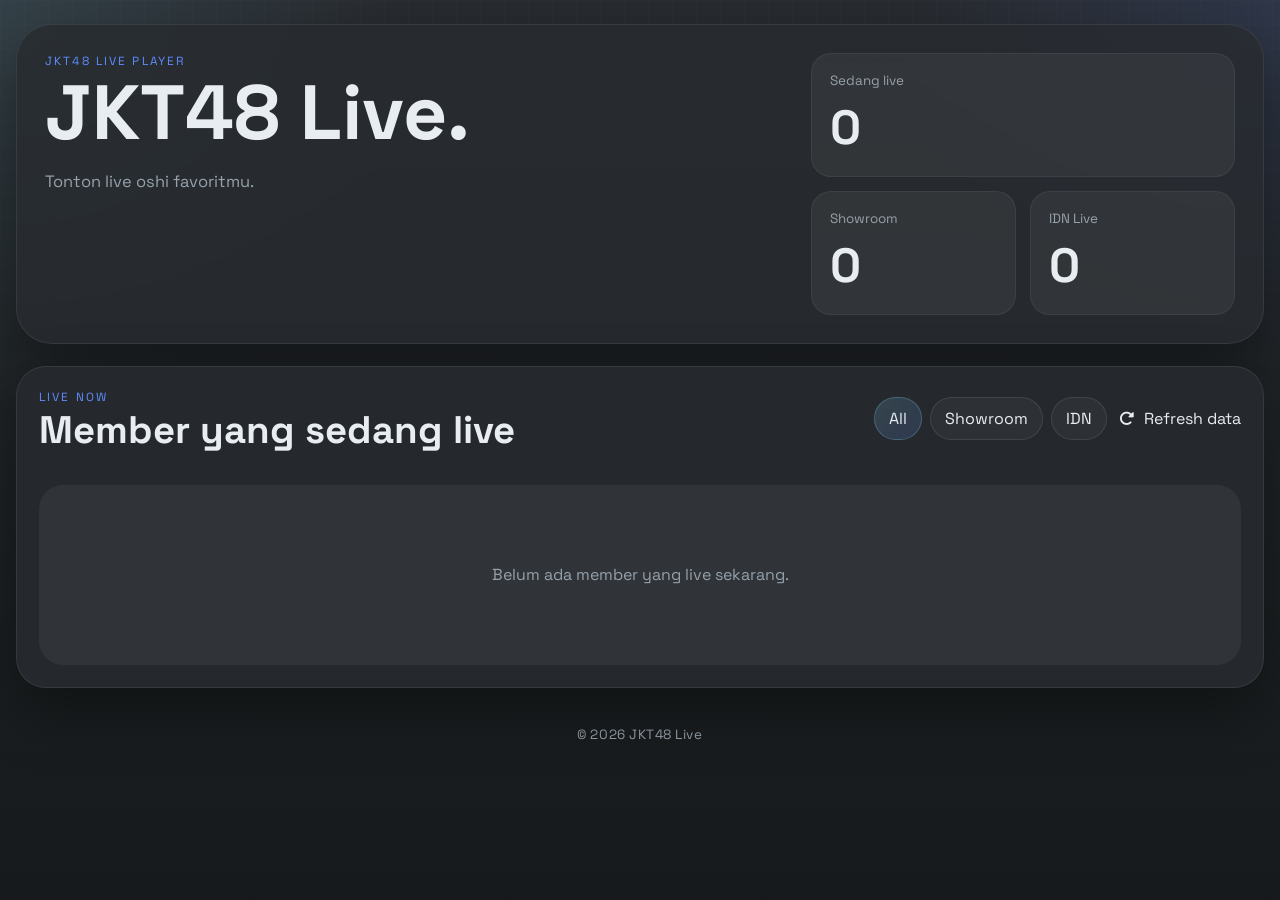
<file: index.html>
<!doctype html>
<html lang="id">
  <head>
    <meta charset="UTF-8" />
    <meta name="viewport" content="width=device-width, initial-scale=1.0" />
    <title>JKT48 Live Player</title>
    <meta
      name="description"
      content="Nonton member JKT48 yang sedang live di Showroom dan IDN, lengkap dengan multi-view untuk pantau beberapa stream sekaligus."
    />
    <link rel="preconnect" href="https://fonts.googleapis.com" />
    <link rel="preconnect" href="https://fonts.gstatic.com" crossorigin />
    <link
      href="https://fonts.googleapis.com/css2?family=Space+Grotesk:wght@400;500;700&family=Instrument+Serif:ital@0;1&display=swap"
      rel="stylesheet"
    />
    <link
      rel="stylesheet"
      href="https://cdnjs.cloudflare.com/ajax/libs/font-awesome/6.5.2/css/all.min.css"
      integrity="sha512-SnH5WK+bZxgPHs44uWIX+LLJAJ9/2PkPKZ5QiAj6Ta86w+fsb2TkcmfRyVX3pBnMFcV7oQPJkl9QevSCWr3W6A=="
      crossorigin="anonymous"
      referrerpolicy="no-referrer"
    />
    <link rel="stylesheet" href="assets/styles.css?v=20260316m" />

    <!-- Google tag (gtag.js) -->
    <script async src="https://www.googletagmanager.com/gtag/js?id=G-MBYJS60HQB"></script>
    <script>
      window.dataLayer = window.dataLayer || [];
      function gtag(){dataLayer.push(arguments);}
      gtag('js', new Date());

      gtag('config', 'G-MBYJS60HQB');
    </script>
  </head>
  <body>
    <div class="page-shell">
      <header class="hero">
        <div class="hero-copy">
          <p class="eyebrow">JKT48 Live Player</p>
          <h1>JKT48 Live.</h1>
          <p class="hero-text">
            Tonton live oshi favoritmu.
          </p>
        </div>
        <div class="hero-panel">
          <div class="stat-card stat-card-wide">
            <span class="stat-label">Sedang live</span>
            <strong class="stat-value" id="total-live">0</strong>
          </div>
          <div class="stat-card">
            <span class="stat-label">Showroom</span>
            <strong class="stat-value" id="total-showroom">0</strong>
          </div>
          <div class="stat-card">
            <span class="stat-label">IDN Live</span>
            <strong class="stat-value" id="total-idn">0</strong>
          </div>
        </div>
      </header>

      <main class="layout">
        <section class="panel sidebar-panel full-span" id="live-now">
          <div class="section-heading">
            <div>
              <p class="section-kicker">Live now</p>
              <h2>Member yang sedang live</h2>
            </div>
            <div class="section-actions">
              <div class="filter-group" id="platform-filter" role="tablist" aria-label="Filter platform">
                <button class="filter-chip active" data-filter="all" type="button">All</button>
                <button class="filter-chip" data-filter="showroom" type="button">Showroom</button>
                <button class="filter-chip" data-filter="idn" type="button">IDN</button>
              </div>
              <button class="refresh-link refresh-button" id="refresh-data" type="button">
                <i class="fa-solid fa-rotate-right" aria-hidden="true"></i>
                <span>Refresh data</span>
              </button>
            </div>
          </div>
          <div class="live-grid" id="live-grid"></div>
          <p class="debug-note" id="debug-note" hidden></p>
          <div class="empty-state" id="empty-state" hidden>
            <p>Belum ada member yang live sekarang.</p>
          </div>
        </section>
      </main>

      <footer class="site-footer">
        <p>&copy; 2026 JKT48 Live</p>
      </footer>
    </div>

    <script type="module" src="assets/home.js?v=20260317az"></script>
  </body>
</html>
</file>
<file: assets/styles.css>
:root {
  --bg: #1d2123;
  --bg-strong: #282b30;
  --surface: rgba(40, 43, 48, 0.84);
  --surface-strong: #32363c;
  --surface-dark: #141719;
  --text: #e8edf2;
  --muted: #97a1ab;
  --line: rgba(232, 237, 242, 0.1);
  --accent: #7cc7d9;
  --accent-2: #5f8cff;
  --shadow: 0 24px 60px rgba(0, 0, 0, 0.38);
  --radius-lg: 28px;
  --radius-md: 20px;
  --radius-sm: 14px;
  --watch-panel-height: 560px;
}

* {
  box-sizing: border-box;
}

[hidden] {
  display: none !important;
}

html {
  scroll-behavior: smooth;
}

body {
  margin: 0;
  min-height: 100vh;
  font-family: "Space Grotesk", sans-serif;
  color: var(--text);
  background:
    radial-gradient(circle at top left, rgba(124, 199, 217, 0.14), transparent 26%),
    radial-gradient(circle at top right, rgba(95, 140, 255, 0.12), transparent 24%),
    linear-gradient(180deg, #282b30 0%, #1d2123 55%, #171a1c 100%);
}

body::before {
  content: "";
  position: fixed;
  inset: 0;
  pointer-events: none;
  background-image:
    linear-gradient(rgba(243, 240, 234, 0.03) 1px, transparent 1px),
    linear-gradient(90deg, rgba(243, 240, 234, 0.03) 1px, transparent 1px);
  background-size: 24px 24px;
  mask-image: linear-gradient(180deg, rgba(0, 0, 0, 0.5), transparent 85%);
}

.page-shell {
  width: min(1380px, calc(100vw - 32px));
  margin: 0 auto;
  padding: 24px 0 40px;
}

.site-footer {
  margin-top: 28px;
  padding: 10px 6px 0;
  text-align: center;
}

.site-footer p {
  margin: 0;
  color: var(--muted);
  font-size: 0.84rem;
  letter-spacing: 0.04em;
}

.hero,
.panel {
  backdrop-filter: blur(18px);
  background: var(--surface);
  border: 1px solid rgba(255, 255, 255, 0.08);
  box-shadow: var(--shadow);
}

.hero {
  display: grid;
  grid-template-columns: 1.4fr 0.8fr;
  gap: 24px;
  padding: 28px;
  border-radius: 36px;
  min-height: 320px;
}

.eyebrow,
.section-kicker {
  margin: 0 0 8px;
  text-transform: uppercase;
  letter-spacing: 0.18em;
  font-size: 0.74rem;
  color: var(--accent-2);
}

.hero h1,
.section-heading h2 {
  margin: 0;
  line-height: 0.96;
}

.hero h1 {
  max-width: 10ch;
  font-size: clamp(3rem, 6vw, 5.6rem);
}

.hero-text {
  max-width: 52ch;
  margin: 18px 0 0;
  color: var(--muted);
  font-size: 1.03rem;
  line-height: 1.7;
}

.hero-actions,
.section-heading {
  display: flex;
  gap: 12px;
  align-items: center;
  justify-content: space-between;
  flex-wrap: wrap;
}

.section-actions {
  display: flex;
  gap: 12px;
  align-items: center;
  flex-wrap: wrap;
  justify-content: flex-end;
}

.hero-actions {
  margin-top: 28px;
}

.hero-actions-right {
  justify-content: flex-end;
}

.hero-panel-watch {
  display: block;
}

.hero-actions-watch {
  grid-column: 1 / -1;
  width: 100%;
  justify-content: space-between;
  margin-top: 0;
}

.button,
.refresh-link,
.text-link {
  border: 0;
  border-radius: 999px;
  font: inherit;
  text-decoration: none;
  transition: transform 180ms ease, opacity 180ms ease, background 180ms ease;
}

.button,
.refresh-link {
  cursor: pointer;
}

.button:hover,
.refresh-link:hover,
.text-link:hover {
  transform: translateY(-1px);
}

.button:disabled,
.refresh-link:disabled {
  opacity: 0.6;
  cursor: wait;
  transform: none;
}

.button-primary {
  background: linear-gradient(135deg, #3a4752, #2b3640);
  color: #ecf3f8;
  border: 1px solid rgba(232, 237, 242, 0.1);
  padding: 14px 20px;
}

.button-secondary {
  background: rgba(255, 255, 255, 0.06);
  color: var(--text);
  padding: 14px 20px;
  border: 1px solid var(--line);
}

.button.compact {
  padding: 11px 16px;
}

.hero-panel {
  display: grid;
  grid-template-columns: repeat(2, minmax(0, 1fr));
  gap: 14px;
  align-content: start;
}

.stat-card {
  border-radius: var(--radius-md);
  padding: 18px;
  background: rgba(255, 255, 255, 0.05);
  border: 1px solid rgba(255, 255, 255, 0.06);
}

.stat-card-wide {
  grid-column: 1 / -1;
}

.stat-label {
  display: block;
  color: var(--muted);
  font-size: 0.84rem;
}

.stat-value {
  display: block;
  margin-top: 8px;
  font-size: clamp(2rem, 4vw, 3rem);
}

.layout {
  display: grid;
  grid-template-columns: 1.1fr 0.9fr;
  gap: 22px;
  margin-top: 22px;
}

.watch-layout {
  display: grid;
  grid-template-columns: minmax(0, 1.2fr) 360px;
  gap: 22px;
  margin-top: 22px;
}

.watch-layout.multi-mode {
  grid-template-columns: 1fr;
}

.watch-layout.multi-mode .multiview-panel {
  order: 1;
  grid-column: 1 / -1;
  min-width: 0;
}

.watch-layout.multi-mode .rail-panel {
  order: 2;
  grid-row: auto;
}

.watch-layout.multi-mode .multiview-picker .stream-rail {
  display: flex;
  flex-wrap: nowrap;
  gap: 10px;
  margin-top: 0;
  width: max-content;
  min-width: 100%;
  max-width: none;
  overflow: visible;
  padding-bottom: 2px;
  scroll-snap-type: x proximity;
  justify-content: flex-start;
  scrollbar-width: thin;
  -webkit-overflow-scrolling: touch;
}

.watch-layout.multi-mode .multiview-picker .rail-card {
  flex: 0 0 72px;
  width: 72px;
  max-width: 72px;
  padding: 0;
  border: 0;
  background: transparent;
  box-shadow: none;
  gap: 6px;
  min-width: 0;
  overflow: hidden;
  scroll-snap-align: start;
}

.watch-layout.multi-mode .multiview-picker .rail-card.active {
  position: relative;
}

.watch-layout.multi-mode .multiview-picker .rail-card.active::after {
  content: "";
  position: absolute;
  inset: 0;
  border-radius: 14px;
  box-shadow: inset 0 0 0 2px rgba(124, 199, 217, 0.9);
  pointer-events: none;
}

.watch-layout.multi-mode .multiview-picker .rail-card img {
  width: 100%;
  aspect-ratio: 1 / 1;
  border-radius: 14px;
}

.watch-layout.multi-mode .multiview-picker .rail-card.active img {
  box-shadow: 0 0 0 1px rgba(124, 199, 217, 0.28), 0 12px 24px rgba(95, 140, 255, 0.12);
}

.watch-layout.multi-mode .multiview-picker .rail-card > div strong {
  display: block;
  font-size: 0.82rem;
  text-align: center;
  line-height: 1.2;
  white-space: nowrap;
  overflow: hidden;
  text-overflow: ellipsis;
}

.watch-layout.multi-mode .multiview-picker .rail-card.active > div strong {
  color: #9dd9e5;
}

.panel {
  border-radius: 30px;
  padding: 22px;
}

.player-panel {
  min-height: var(--watch-panel-height);
}

.player-tools {
  display: flex;
  justify-content: flex-end;
}

.comments-panel {
  min-height: 420px;
}

.sidebar-panel {
  grid-row: span 2;
}

.multiview-panel {
  grid-column: 1 / 2;
}

.comments-status {
  padding: 10px 14px;
  border-radius: 999px;
  background: rgba(24, 32, 43, 0.08);
  color: var(--muted);
  font-size: 0.82rem;
}

.comments-status[data-tone="live"] {
  background: rgba(15, 139, 141, 0.14);
  color: var(--accent-2);
}

.comments-status[data-tone="warning"] {
  background: rgba(232, 93, 63, 0.14);
  color: var(--accent);
}

.comments-feed {
  display: grid;
  gap: 12px;
  max-height: var(--comments-feed-max-height, 520px);
  overflow-y: auto;
  margin-top: 18px;
  padding-right: 4px;
  scrollbar-width: thin;
  scrollbar-color: rgba(124, 199, 217, 0.7) rgba(255, 255, 255, 0.06);
  -webkit-overflow-scrolling: touch;
}

.comments-feed::-webkit-scrollbar {
  width: 10px;
}

.comments-feed::-webkit-scrollbar-track {
  background: rgba(255, 255, 255, 0.06);
  border-radius: 999px;
}

.comments-feed::-webkit-scrollbar-thumb {
  background: linear-gradient(180deg, rgba(124, 199, 217, 0.9), rgba(95, 140, 255, 0.82));
  border-radius: 999px;
  border: 2px solid rgba(40, 43, 48, 0.9);
}

.comments-feed::-webkit-scrollbar-thumb:hover {
  background: linear-gradient(180deg, rgba(146, 214, 228, 1), rgba(117, 158, 255, 0.95));
}

.comments-empty {
  display: grid;
  place-items: center;
  min-height: 220px;
  margin-top: 18px;
  border-radius: 22px;
  background: rgba(255, 255, 255, 0.04);
  color: var(--muted);
}

.comment-item {
  border-radius: 20px;
  padding: 14px 16px;
  background: rgba(255, 255, 255, 0.05);
  border: 1px solid rgba(255, 255, 255, 0.06);
}

.comment-meta {
  display: flex;
  gap: 10px;
  align-items: center;
  font-size: 0.8rem;
  color: var(--muted);
}

.comment-avatar {
  width: 32px;
  height: 32px;
  border-radius: 50%;
  object-fit: cover;
  flex: 0 0 32px;
  background: rgba(24, 32, 43, 0.08);
}

.comment-item p {
  margin: 10px 0 0;
  line-height: 1.6;
  white-space: pre-wrap;
  word-break: break-word;
}

.full-span {
  grid-column: 1 / -1;
  grid-row: auto;
}

.player-hero h1 {
  max-width: 14ch;
}

.section-heading h2 {
  font-size: clamp(1.8rem, 3vw, 2.6rem);
}

.refresh-link,
.text-link {
  color: var(--text);
  background: transparent;
  padding: 0;
}

.video-frame {
  position: relative;
  margin-top: 18px;
  border-radius: 24px;
  overflow: hidden;
  background: #06090f;
  aspect-ratio: var(--media-ratio, 16 / 9);
  --video-rotation: 0deg;
  --video-scale: 1;
  --video-nudge: 0px;
}

.video-stage {
  width: 100%;
  height: 100%;
  aspect-ratio: var(--media-ratio, 16 / 9);
  margin: 0 auto;
}

.video-stage media-player {
  width: 100%;
  height: 100%;
  aspect-ratio: inherit;
  display: block;
  background: #06090f;
  --media-brand: var(--accent-2);
  --media-focus-ring-color: rgba(124, 199, 217, 0.75);
  --media-control-bg: rgba(20, 23, 25, 0.74);
  --media-control-hover-bg: rgba(40, 43, 48, 0.94);
  --media-tooltip-bg-color: rgba(6, 9, 15, 0.92);
  --media-tooltip-color: var(--text);
  --media-menu-bg: rgba(20, 23, 25, 0.96);
}

.video-stage media-provider {
  width: 100%;
  height: 100%;
  display: block;
  transform: translateZ(0) translateX(var(--video-nudge)) rotate(var(--video-rotation)) scale(var(--video-scale));
  transform-origin: center center;
  transition: transform 180ms ease;
  backface-visibility: hidden;
  transform-style: preserve-3d;
  will-change: transform;
}

.multiview-slot .video-stage media-provider {
  transform: translateZ(0) translateX(var(--video-nudge)) rotate(var(--video-rotation)) scale(var(--video-scale));
  transform-origin: center center;
  transition: transform 180ms ease;
  backface-visibility: hidden;
  transform-style: preserve-3d;
  will-change: transform;
}

.video-stage media-player video {
  width: 100%;
  height: 100%;
  object-fit: contain;
}

.video-frame video,
.multiview-slot video {
  width: 100%;
  height: 100%;
  display: block;
  background: #06090f;
  object-fit: contain;
}

.video-frame[data-orientation="portrait"] {
  width: min(100%, 540px);
  max-height: min(82vh, 980px);
  margin-left: auto;
  margin-right: auto;
}

.video-frame[data-orientation="portrait"] .video-stage,
.video-frame[data-orientation="portrait"] .video-stage media-player {
  width: 100%;
  height: 100%;
  max-height: none;
  margin-left: auto;
  margin-right: auto;
}

.video-frame[data-fullscreen="true"][data-orientation="portrait"],
.video-frame[data-fullscreen="true"][data-orientation="portrait"] .video-stage,
.video-frame[data-fullscreen="true"][data-orientation="portrait"] .video-stage media-player,
.video-frame[data-fullscreen="true"][data-orientation="portrait"] video {
  width: 100%;
  max-width: none;
  max-height: none;
  height: 100%;
}

.video-frame[data-orientation="portrait"] video {
  max-height: min(74vh, 900px);
}

.slot-empty,
.empty-state {
  display: grid;
  place-items: center;
  color: rgba(255, 255, 255, 0.82);
}


.player-meta {
  display: flex;
  gap: 10px;
  flex-wrap: wrap;
  margin-top: 18px;
}

.meta-pill {
  border-radius: 999px;
  background: rgba(124, 199, 217, 0.12);
  color: var(--text);
  padding: 10px 14px;
  font-size: 0.88rem;
}

.live-grid {
  display: grid;
  gap: 14px;
  margin-top: 18px;
}

.live-grid[data-loading="true"] {
  pointer-events: none;
}

.debug-note {
  margin: 14px 0 0;
  color: var(--muted);
  font-size: 0.84rem;
}

.filter-group {
  display: flex;
  gap: 8px;
  align-items: center;
  flex-wrap: wrap;
}

.filter-chip {
  border: 1px solid var(--line);
  background: rgba(255, 255, 255, 0.04);
  color: var(--text);
  border-radius: 999px;
  padding: 10px 14px;
  font: inherit;
  cursor: pointer;
  transition: transform 180ms ease, background 180ms ease, border-color 180ms ease;
}

.filter-chip:hover {
  transform: translateY(-1px);
}

.filter-chip.active {
  background: linear-gradient(135deg, rgba(124, 199, 217, 0.18), rgba(95, 140, 255, 0.16));
  border-color: rgba(124, 199, 217, 0.28);
}

.refresh-button {
  display: inline-flex;
  gap: 10px;
  align-items: center;
}

.refresh-button i {
  font-size: 0.95rem;
}

.refresh-button.is-loading i {
  animation: spin 0.8s linear infinite;
}

.live-card {
  display: grid;
  grid-template-columns: 116px 1fr;
  gap: 14px;
  padding: 14px;
  border-radius: 24px;
  background: rgba(255, 255, 255, 0.05);
  border: 1px solid rgba(255, 255, 255, 0.06);
}

.live-card img {
  width: 116px;
  height: 116px;
  object-fit: cover;
  border-radius: 18px;
}

.live-card h3 {
  margin: 0;
  font-size: 1.22rem;
}

.live-card p {
  margin: 8px 0 0;
  color: var(--muted);
  line-height: 1.55;
}

.live-card-skeleton {
  align-items: start;
}

.skeleton {
  position: relative;
  overflow: hidden;
  background: rgba(255, 255, 255, 0.08);
}

.skeleton::after {
  content: "";
  position: absolute;
  inset: 0;
  transform: translateX(-100%);
  background: linear-gradient(
    90deg,
    transparent,
    rgba(255, 255, 255, 0.14),
    transparent
  );
  animation: skeleton-shimmer 1.1s infinite;
}

.skeleton-thumb {
  width: 116px;
  height: 116px;
  border-radius: 18px;
}

.skeleton-line {
  height: 14px;
  border-radius: 999px;
  margin-bottom: 10px;
}

.skeleton-title {
  width: min(240px, 65%);
  height: 24px;
  margin-bottom: 14px;
}

.skeleton-pill {
  width: 96px;
  height: 32px;
  border-radius: 999px;
}

@keyframes skeleton-shimmer {
  100% {
    transform: translateX(100%);
  }
}

.live-badges,
.live-actions {
  display: flex;
  gap: 8px;
  flex-wrap: wrap;
  margin-top: 12px;
}

.badge {
  padding: 8px 12px;
  border-radius: 999px;
  font-size: 0.78rem;
  background: rgba(95, 140, 255, 0.12);
  color: var(--text);
}

.live-actions button,
.live-actions a {
  padding: 10px 14px;
  border-radius: 999px;
  border: 1px solid var(--line);
  background: rgba(255, 255, 255, 0.06);
  color: var(--text);
  text-decoration: none;
  font: inherit;
  cursor: pointer;
}

.multiview-grid {
  display: grid;
  gap: 16px;
  margin-top: 18px;
  justify-content: center;
  grid-template-columns: repeat(1, minmax(0, 1fr));
}

.multiview-grid[data-columns="1"] {
  grid-template-columns: minmax(0, 1fr);
}

.multiview-grid[data-columns="2"] {
  grid-template-columns: repeat(2, minmax(0, 1fr));
}

.multiview-grid[data-columns="3"] {
  grid-template-columns: repeat(3, minmax(0, 1fr));
}

.multiview-grid[data-columns="4"] {
  grid-template-columns: repeat(4, minmax(0, 1fr));
}

.multiview-actions {
  display: flex;
  gap: 10px;
  align-items: center;
  flex-wrap: wrap;
  justify-content: flex-end;
}

.multiview-picker {
  margin-top: 14px;
  width: 100%;
  max-width: 100%;
  min-width: 0;
  overflow-x: auto;
  overflow-y: hidden;
  padding-bottom: 6px;
  scrollbar-width: thin;
  scrollbar-color: rgba(124, 199, 217, 0.7) rgba(255, 255, 255, 0.06);
  -webkit-overflow-scrolling: touch;
}

.multiview-picker::-webkit-scrollbar {
  height: 10px;
}

.multiview-picker::-webkit-scrollbar-track {
  background: rgba(255, 255, 255, 0.06);
  border-radius: 999px;
}

.multiview-picker::-webkit-scrollbar-thumb {
  background: linear-gradient(90deg, rgba(124, 199, 217, 0.9), rgba(95, 140, 255, 0.82));
  border-radius: 999px;
  border: 2px solid rgba(40, 43, 48, 0.9);
}

.multiview-picker::-webkit-scrollbar-thumb:hover {
  background: linear-gradient(90deg, rgba(146, 214, 228, 1), rgba(117, 158, 255, 0.95));
}

.rail-panel {
  grid-row: span 2;
  min-width: 0;
  overflow-x: auto;
  overflow-y: hidden;
  scrollbar-width: thin;
  scrollbar-color: rgba(124, 199, 217, 0.7) rgba(255, 255, 255, 0.06);
  -webkit-overflow-scrolling: touch;
}

.rail-panel::-webkit-scrollbar {
  height: 10px;
}

.rail-panel::-webkit-scrollbar-track {
  background: rgba(255, 255, 255, 0.06);
  border-radius: 999px;
}

.rail-panel::-webkit-scrollbar-thumb {
  background: linear-gradient(90deg, rgba(124, 199, 217, 0.9), rgba(95, 140, 255, 0.82));
  border-radius: 999px;
  border: 2px solid rgba(40, 43, 48, 0.9);
}

.top-rail-panel {
  margin-top: 22px;
}

.rail-header {
  display: flex;
  flex-direction: column;
  gap: 4px;
}

.stream-rail {
  display: flex;
  flex-wrap: nowrap;
  gap: 10px;
  margin-top: 18px;
  width: max-content;
  min-width: 100%;
  overflow: visible;
}

.rail-card {
  display: grid;
  grid-template-columns: 1fr;
  align-items: start;
  gap: 6px;
  flex: 0 0 72px;
  width: 72px;
  max-width: 72px;
  padding: 0;
  border: 0;
  border-radius: 0;
  background: transparent;
  box-shadow: none;
  cursor: pointer;
  text-align: center;
  overflow: hidden;
  scroll-snap-align: start;
}

.rail-card.active {
  box-shadow: none;
}

.rail-card img {
  width: 100%;
  aspect-ratio: 1 / 1;
  height: auto;
  object-fit: cover;
  border-radius: 14px;
}

.rail-card strong,
.slot-overlay strong {
  font-size: 0.96rem;
}

.slot-overlay span {
  color: rgba(255, 255, 255, 0.78);
}

.rail-card > div {
  min-width: 0;
}

.rail-card > div strong {
  display: block;
  color: var(--text);
  line-height: 1.2;
  font-size: 0.82rem;
  text-align: center;
  white-space: nowrap;
  overflow: hidden;
  text-overflow: ellipsis;
}

.rail-tag {
  align-self: center;
  padding: 8px 12px;
  border-radius: 999px;
  background: rgba(15, 139, 141, 0.12);
  color: var(--text);
  font-size: 0.75rem;
}

.multiview-slot {
  display: flex;
  flex-direction: column;
  border-radius: 24px;
  overflow: hidden;
  background: var(--surface-dark);
  min-height: 0;
  position: relative;
  --video-rotation: 0deg;
  --video-scale: 1;
  --video-nudge: 0px;
}

.slot-empty {
  min-height: 220px;
  padding: 18px;
  text-align: center;
}

.slot-overlay {
  position: relative;
  z-index: 3;
  display: flex;
  gap: 8px;
  align-items: center;
  justify-content: space-between;
  padding: 12px;
  border-radius: 18px 18px 0 0;
  background: rgba(6, 9, 15, 0.72);
  color: white;
  flex-wrap: wrap;
}

.slot-overlay strong {
  display: block;
}

.slot-overlay button {
  border: 0;
  padding: 10px 12px;
  border-radius: 999px;
  cursor: pointer;
  background: rgba(255, 255, 255, 0.12);
  color: white;
}

.slot-actions {
  display: flex;
  gap: 6px;
  align-items: center;
  flex-wrap: wrap;
  justify-content: flex-end;
}

.multiview-slot video {
  object-fit: contain;
}

.multiview-slot .video-stage {
  position: relative;
  z-index: 1;
  width: 100%;
  height: 100%;
  aspect-ratio: var(--media-ratio, 3 / 4);
}

.multiview-slot[data-orientation="portrait"] {
  max-height: min(72vh, 760px);
}

.multiview-slot[data-orientation="portrait"] .video-stage,
.multiview-slot[data-orientation="portrait"] .video-stage media-player {
  max-height: min(62vh, 680px);
}

.multiview-slot[data-orientation="portrait"][data-viewport-mode="landscape"] .video-stage {
  aspect-ratio: 16 / 9;
}

.multiview-slot[data-orientation="portrait"] video {
  max-height: min(62vh, 680px);
}

.multiview-slot media-player:fullscreen,
.multiview-slot media-player:fullscreen media-provider,
.multiview-slot media-player:fullscreen video {
  width: 100vw;
  height: 100vh;
  max-width: none;
  max-height: none;
}

.multiview-slot media-player:fullscreen {
  aspect-ratio: auto;
}

.multiview-slot[data-orientation="portrait"][data-viewport-mode="landscape"] video {
  max-height: none;
}

.slot-overlay button[disabled] {
  opacity: 0.4;
  cursor: not-allowed;
}

.empty-state {
  min-height: 180px;
  margin-top: 18px;
  border-radius: 24px;
  background: rgba(255, 255, 255, 0.05);
  color: var(--muted);
}

@media (max-width: 1120px) {
  .hero,
  .layout,
  .watch-layout {
    grid-template-columns: 1fr;
  }

  .sidebar-panel,
  .comments-panel,
  .multiview-panel,
  .rail-panel {
    grid-column: auto;
    grid-row: auto;
  }

  .multiview-grid {
    grid-template-columns: repeat(2, minmax(0, 1fr));
    justify-content: stretch;
  }

  .multiview-grid[data-count="1"],
  .multiview-grid[data-count="2"],
  .multiview-grid[data-count="3"],
  .multiview-grid[data-count="4"] {
    grid-template-columns: repeat(2, minmax(0, 1fr));
  }

  .comments-panel {
    height: auto;
    display: block;
  }

  .comments-feed {
    max-height: 520px;
    min-height: unset;
  }

}

@media (max-width: 900px) {
  .page-shell {
    width: 100%;
    padding: 10px 12px 28px;
  }

  .player-panel {
    min-height: auto;
  }

  .hero,
  .panel {
    border-radius: 24px;
    padding: 18px;
  }

  .hero h1 {
    max-width: 100%;
  }

  .hero-panel,
  .multiview-grid {
    grid-template-columns: 1fr;
  }

  .multiview-slot {
    border-radius: 20px;
  }

  .slot-overlay {
    padding: 10px;
    border-radius: 20px 20px 0 0;
  }

  .slot-overlay button {
    padding: 8px 10px;
  }

  .slot-actions {
    gap: 4px;
  }

  .multiview-slot video {
    width: 100%;
    height: auto;
    aspect-ratio: auto;
    max-height: 72vh;
  }

  .video-frame,
  .video-frame .video-stage,
  .video-frame .video-stage media-player {
    width: 100%;
    max-width: 100%;
  }

  .video-frame[data-orientation="portrait"] {
    width: 100%;
    max-height: min(78vh, calc(100vh - 220px));
    margin-left: auto;
    margin-right: auto;
  }

  .video-frame[data-orientation="portrait"] .video-stage,
  .video-frame[data-orientation="portrait"] .video-stage media-player {
    width: 100%;
    height: 100%;
    max-height: none;
  }

  .video-frame[data-orientation="portrait"] video {
    max-height: none;
  }

  .multiview-slot[data-orientation="portrait"] {
    max-height: 78vh;
  }

  .multiview-slot[data-orientation="portrait"] .video-stage,
  .multiview-slot[data-orientation="portrait"] .video-stage media-player {
    max-height: 68vh;
  }

  .multiview-slot[data-orientation="portrait"][data-viewport-mode="landscape"] .video-stage {
    aspect-ratio: 16 / 9;
  }

  .multiview-slot[data-orientation="portrait"] video {
    max-height: 68vh;
  }

  .multiview-slot media-player:fullscreen,
  .multiview-slot media-player:fullscreen media-provider,
  .multiview-slot media-player:fullscreen video {
    width: 100vw;
    height: 100vh;
    max-width: none;
    max-height: none;
  }

  .multiview-slot[data-orientation="portrait"][data-viewport-mode="landscape"] video {
    max-height: none;
  }

  .watch-layout.multi-mode {
    gap: 16px;
  }

  .watch-layout.multi-mode .multiview-panel {
    padding: 18px;
    border-radius: 24px;
  }

  .watch-layout.multi-mode .multiview-panel .section-heading {
    padding: 0;
  }

  .watch-layout.multi-mode .multiview-grid {
    width: 100%;
    margin: 0;
    display: flex;
    flex-direction: column;
    gap: 12px;
  }

  .watch-layout.multi-mode .multiview-slot {
    width: 100%;
    border-radius: 18px;
    flex: none;
  }

  .watch-layout.multi-mode .slot-overlay {
    border-radius: 18px 18px 0 0;
  }

  .watch-layout.multi-mode .slot-overlay {
    border-radius: 0;
  }

  .multiview-actions,
  .hero-actions-watch {
    flex-direction: column;
    align-items: stretch;
  }

  .live-card {
    grid-template-columns: 1fr;
  }

  .live-card img {
    width: 100%;
    height: 180px;
  }

  .comments-status {
    width: 100%;
    text-align: center;
  }
}
</file>
